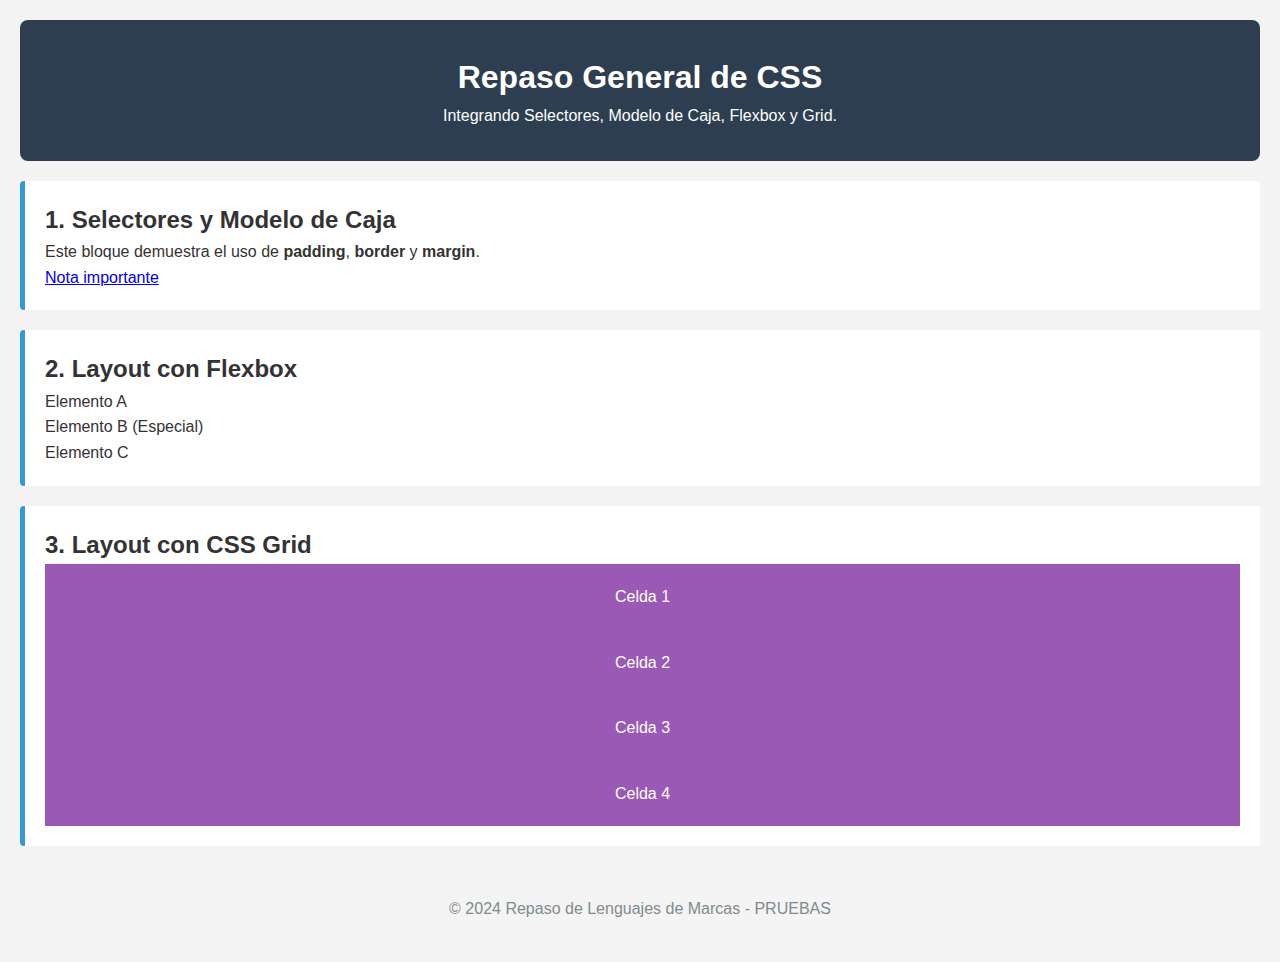
<file: index.html>
<!DOCTYPE html>
<html lang="es">

<head>
    <meta charset="UTF-8">
    <meta name="viewport" content="width=device-width, initial-scale=1.0">
    <title>Ejercicio de Repaso 2: Unificación de Conceptos</title>
    <link rel="stylesheet" href="style.css">
</head>

<body>

    <header>
        <h1 id="main-title">Repaso General de CSS</h1>
        <p class="intro-text">Integrando Selectores, Modelo de Caja, Flexbox y Grid.</p>
    </header>

    <main>
        <!-- Ejercicio Selectores y Modelo de Caja -->
        <section class="seccion-repaso">
            <h2>1. Selectores y Modelo de Caja</h2>
            <div class="caja-ejemplo">
                <p>Este bloque demuestra el uso de <strong>padding</strong>, <strong>border</strong> y
                    <strong>margin</strong>.
                </p>
                <a href="https://www.youtube.com/watch?v=dQw4w9WgXcQ" target="_blank" class="etiqueta-destacada">Nota
                    importante</a>
            </div>
        </section>

        <!-- Ejercicio Flexbox -->
        <section class="seccion-repaso">
            <h2>2. Layout con Flexbox</h2>
            <div class="contenedor-flex">
                <div class="item-flex">Elemento A</div>
                <div class="item-flex item-especial">Elemento B (Especial)</div>
                <div class="item-flex">Elemento C</div>
            </div>
        </section>

        <!-- Ejercicio Grid -->
        <section class="seccion-repaso">
            <h2>3. Layout con CSS Grid</h2>
            <div class="contenedor-grid">
                <div class="celda">Celda 1</div>
                <div class="celda">Celda 2</div>
                <div class="celda">Celda 3</div>
                <div class="celda">Celda 4</div>
            </div>
        </section>
    </main>

    <footer>
        <p>&copy; 2024 Repaso de Lenguajes de Marcas - PRUEBAS</p>
    </footer>

</body>

</html>
</file>
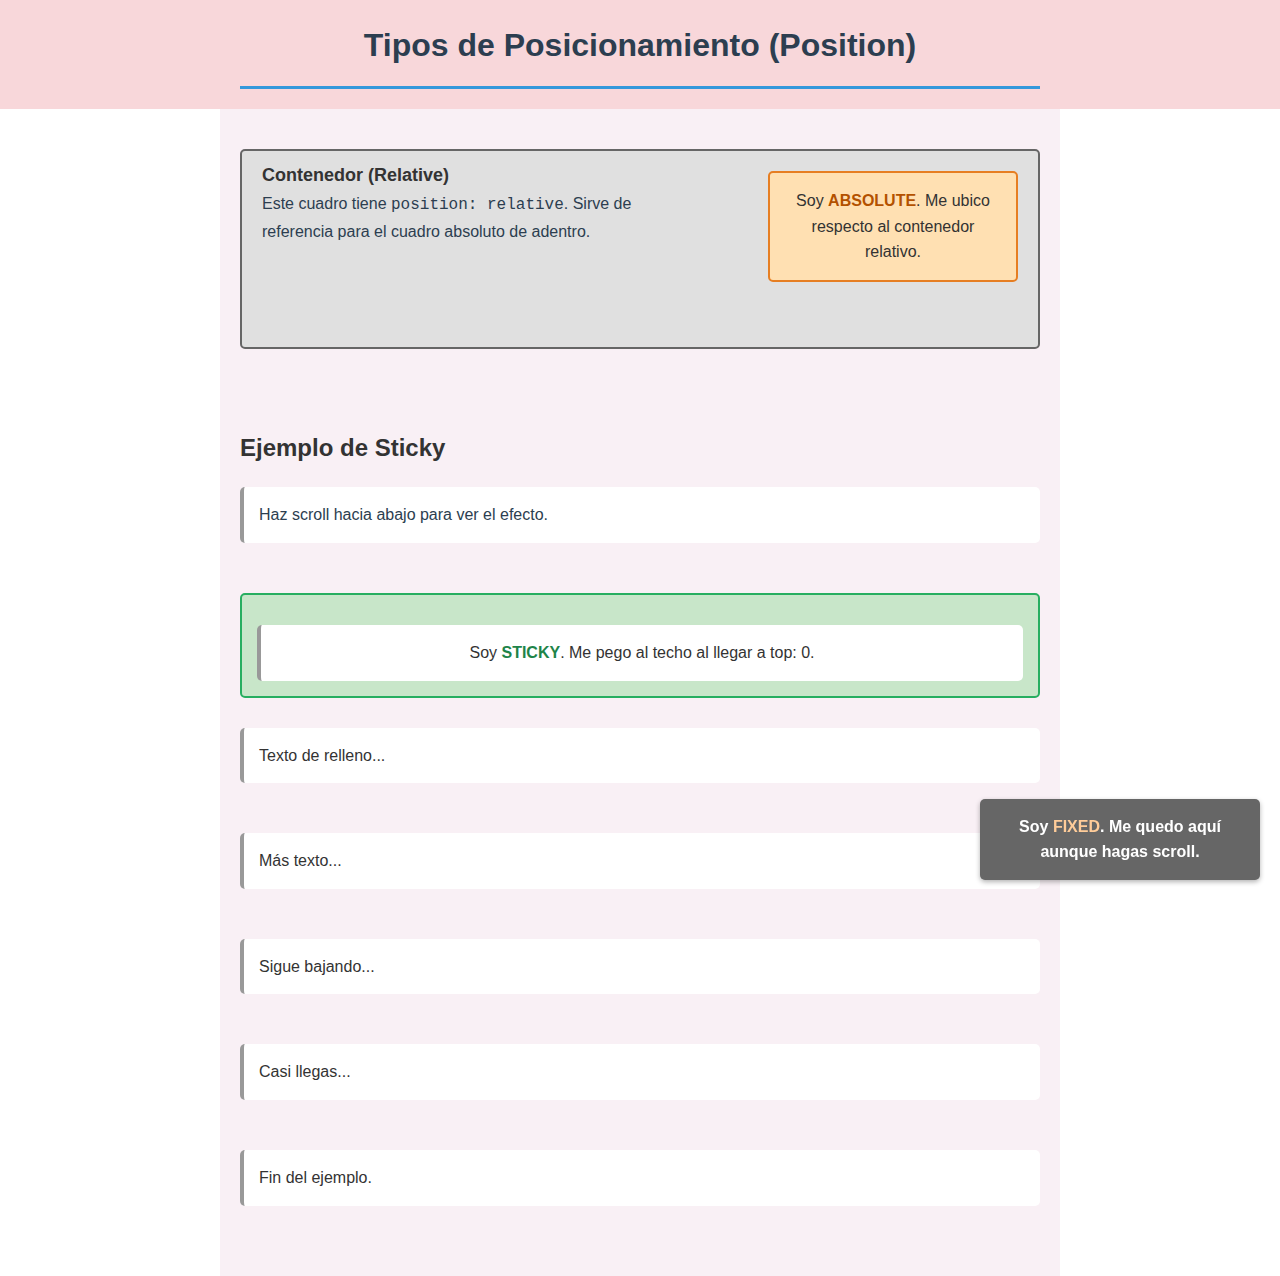
<file: Ejercicio_05_Posicionamiento/index.html>
<!DOCTYPE html>
<html lang="es">

<head>
    <meta charset="UTF-8">
    <title>Ejercicio 5: Posicionamiento CSS</title>
    <link rel="stylesheet" href="style.css">
</head>

<body>
    <header>
        <h1>Tipos de Posicionamiento (Position)</h1>
    </header>

    <div class="caja-fija">
        <p>Soy <strong>FIXED</strong>. Me quedo aquí aunque hagas scroll.</p>
    </div>

    <main>
        <section class="contenedor-relativo">
            <h2>Contenedor (Relative)</h2>
            <p>Este cuadro tiene <code>position: relative</code>. Sirve de referencia para el cuadro absoluto de
                adentro.</p>

            <div class="caja-absoluta">
                <p>Soy <strong>ABSOLUTE</strong>. Me ubico respecto al contenedor relativo.</p>
            </div>
        </section>

        <section class="scroll-demo">
            <h2>Ejemplo de Sticky</h2>
            <p>Haz scroll hacia abajo para ver el efecto.</p>

            <div class="caja-sticky">
                <p>Soy <strong>STICKY</strong>. Me pego al techo al llegar a top: 0.</p>
            </div>

            <p style="margin-bottom: 50px;">Texto de relleno...</p>
            <p style="margin-bottom: 50px;">Más texto...</p>
            <p style="margin-bottom: 50px;">Sigue bajando...</p>
            <p style="margin-bottom: 50px;">Casi llegas...</p>
            <p style="margin-bottom: 50px;">Fin del ejemplo.</p>
        </section>
    </main>
</body>

</html>
</file>
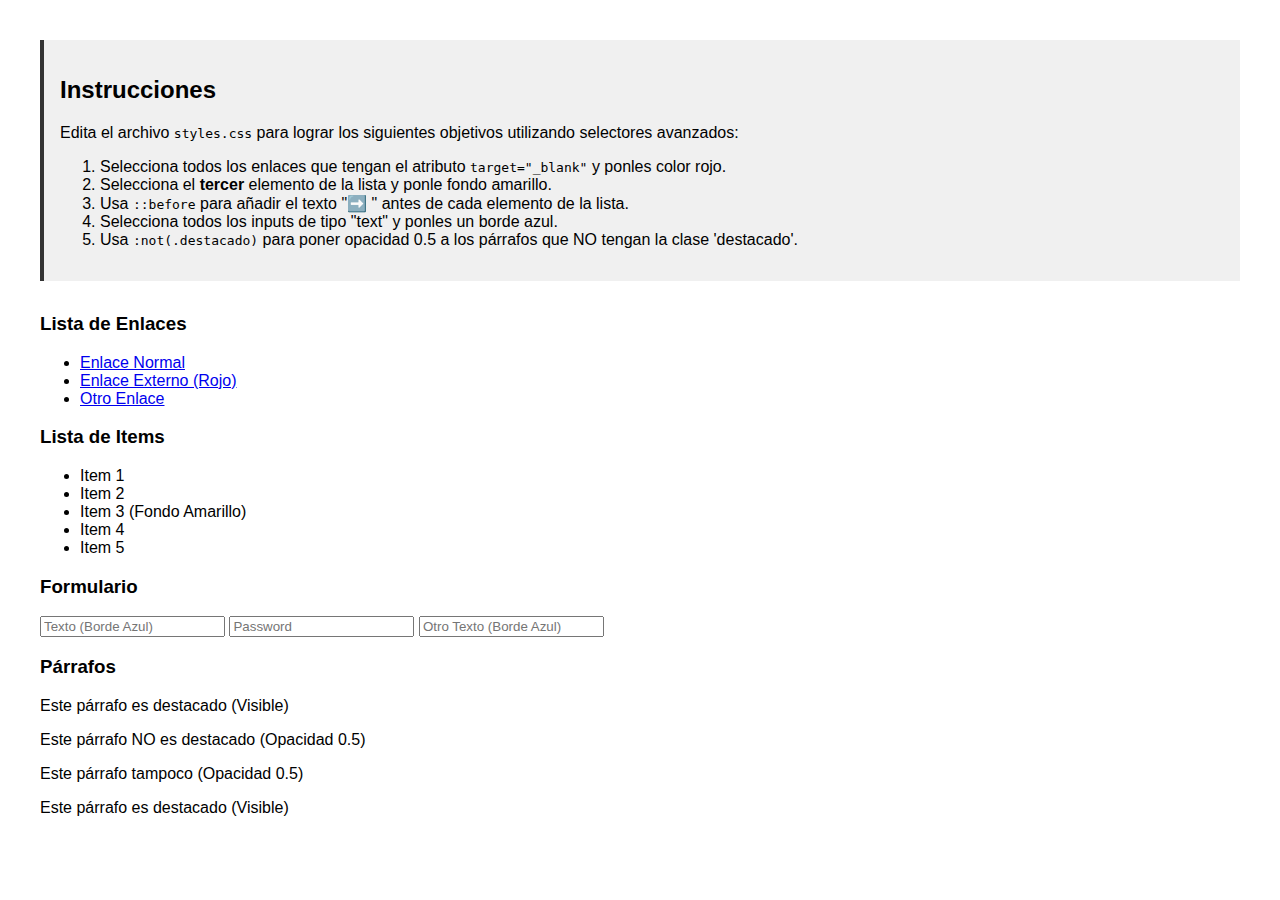
<file: Ejercicio_11_Selectores_Avanzados/index.html>
<!DOCTYPE html>
<html lang="es">
<head>
    <meta charset="UTF-8">
    <meta name="viewport" content="width=device-width, initial-scale=1.0">
    <title>Ejercicio 11: Selectores Avanzados</title>
    <link rel="stylesheet" href="styles.css">
    <style>
        body { font-family: sans-serif; padding: 2rem; }
        .instrucciones { background: #f0f0f0; padding: 1rem; margin-bottom: 2rem; border-left: 4px solid #333; }
        /* No toques este estilo base, trabaja en styles.css */
    </style>
</head>
<body>

    <div class="instrucciones">
        <h2>Instrucciones</h2>
        <p>Edita el archivo <code>styles.css</code> para lograr los siguientes objetivos utilizando selectores avanzados:</p>
        <ol>
            <li>Selecciona todos los enlaces que tengan el atributo <code>target="_blank"</code> y ponles color rojo.</li>
            <li>Selecciona el <strong>tercer</strong> elemento de la lista y ponle fondo amarillo.</li>
            <li>Usa <code>::before</code> para añadir el texto "➡️ " antes de cada elemento de la lista.</li>
            <li>Selecciona todos los inputs de tipo "text" y ponles un borde azul.</li>
            <li>Usa <code>:not(.destacado)</code> para poner opacidad 0.5 a los párrafos que NO tengan la clase 'destacado'.</li>
        </ol>
    </div>

    <h3>Lista de Enlaces</h3>
    <ul>
        <li><a href="#">Enlace Normal</a></li>
        <li><a href="#" target="_blank">Enlace Externo (Rojo)</a></li>
        <li><a href="#">Otro Enlace</a></li>
    </ul>

    <h3>Lista de Items</h3>
    <ul class="lista-items">
        <li>Item 1</li>
        <li>Item 2</li>
        <li>Item 3 (Fondo Amarillo)</li>
        <li>Item 4</li>
        <li>Item 5</li>
    </ul>

    <h3>Formulario</h3>
    <form>
        <input type="text" placeholder="Texto (Borde Azul)">
        <input type="password" placeholder="Password">
        <input type="text" placeholder="Otro Texto (Borde Azul)">
    </form>

    <h3>Párrafos</h3>
    <p class="destacado">Este párrafo es destacado (Visible)</p>
    <p>Este párrafo NO es destacado (Opacidad 0.5)</p>
    <p>Este párrafo tampoco (Opacidad 0.5)</p>
    <p class="destacado">Este párrafo es destacado (Visible)</p>

</body>
</html>
</file>
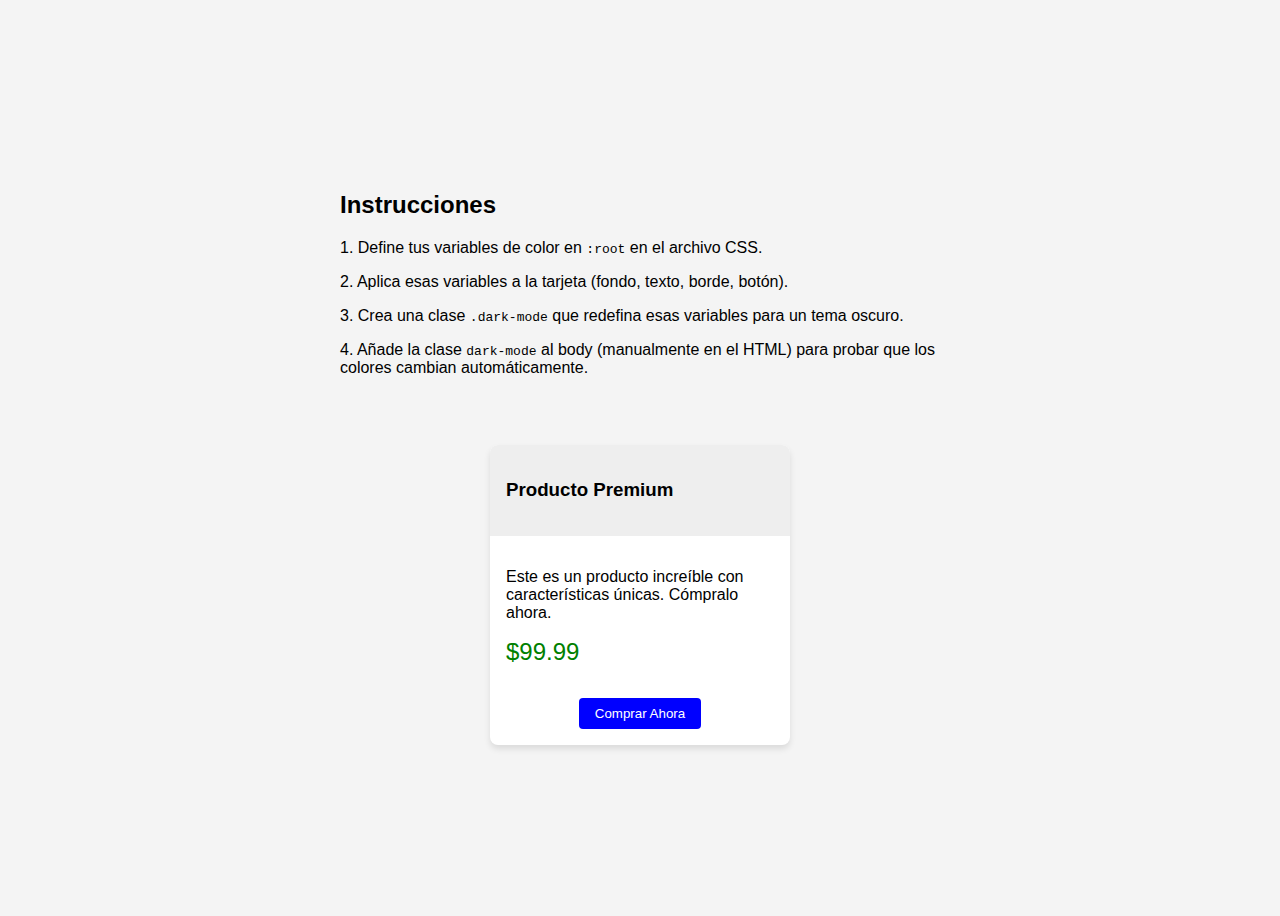
<file: Ejercicio_12_Variables_CSS/index.html>
<!DOCTYPE html>
<html lang="es">

<head>
    <meta charset="UTF-8">
    <title>Ejercicio 12: Variables CSS</title>
    <link rel="stylesheet" href="styles.css">
    <style>
        body {
            font-family: sans-serif;
            display: flex;
            justify-content: center;
            align-items: center;
            min-height: 100vh;
            background-color: #f4f4f4;
            flex-direction: column;
            gap: 20px;
        }

        .instrucciones {
            max-width: 600px;
            margin-bottom: 2rem;
        }
    </style>
</head>

<body>

    <div class="instrucciones">
        <h2>Instrucciones</h2>
        <p>1. Define tus variables de color en <code>:root</code> en el archivo CSS.</p>
        <p>2. Aplica esas variables a la tarjeta (fondo, texto, borde, botón).</p>
        <p>3. Crea una clase <code>.dark-mode</code> que redefina esas variables para un tema oscuro.</p>
        <p>4. Añade la clase <code>dark-mode</code> al body (manualmente en el HTML) para probar que los colores cambian
            automáticamente.</p>
    </div>

    <!-- Tarjeta de Producto -->
    <div class="card">
        <div class="card-header">
            <h3>Producto Premium</h3>
        </div>
        <div class="card-body">
            <p>Este es un producto increíble con características únicas. Cómpralo ahora.</p>
            <div class="price">$99.99</div>
        </div>
        <div class="card-footer">
            <button class="btn">Comprar Ahora</button>
        </div>
    </div>

</body>

</html>
</file>
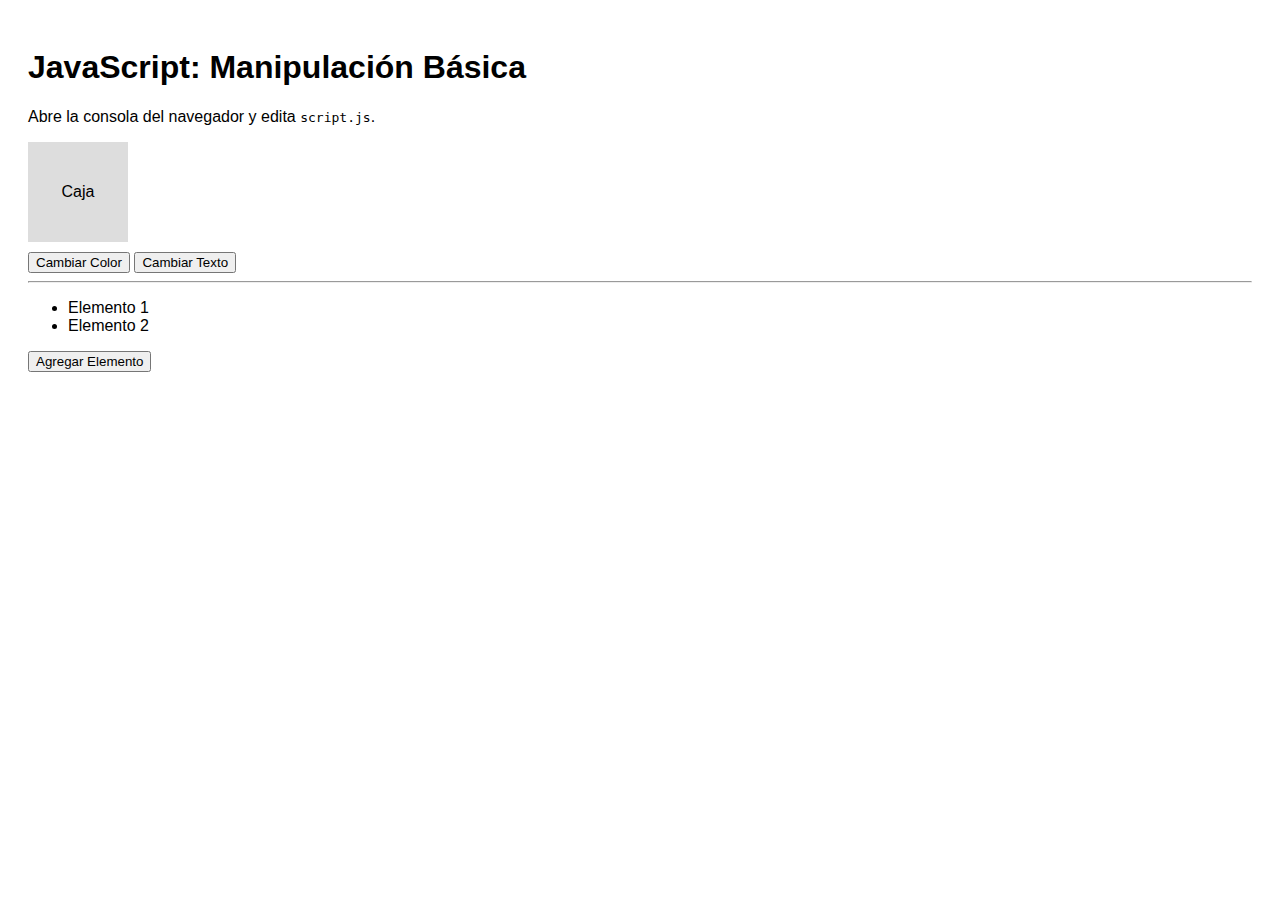
<file: Ejercicio_21_JS_Basico_Manipulacion_DOM/index.html>
<!DOCTYPE html>
<html lang="es">

<head>
    <meta charset="UTF-8">
    <title>Ejercicio 21: Manipulación DOM</title>
    <style>
        body {
            font-family: sans-serif;
            padding: 20px;
        }

        .caja {
            width: 100px;
            height: 100px;
            background: #ddd;
            margin: 10px 0;
            display: flex;
            align-items: center;
            justify-content: center;
        }
    </style>
</head>

<body>
    <h1>JavaScript: Manipulación Básica</h1>
    <p>Abre la consola del navegador y edita <code>script.js</code>.</p>

    <div id="miCaja" class="caja">Caja</div>
    <button id="btnColor">Cambiar Color</button>
    <button id="btnTexto">Cambiar Texto</button>

    <hr>

    <ul id="lista">
        <li>Elemento 1</li>
        <li>Elemento 2</li>
    </ul>
    <button id="btnAgregar">Agregar Elemento</button>

    <script src="script.js"></script>
</body>

</html>
</file>
<file: style.css>
/* =========================================
   EXAMEN: REPASO CSS
   Instrucciones: Completa las secciones indicadas 
   para lograr el diseño del ejemplo.
   ========================================= */

/* 1. RESET BÁSICO (Completa el box-sizing) */
* {
    margin: 0;
    padding: 0;
    /* Tu código aquí */
}

body {
    font-family: 'Segoe UI', Tahoma, Geneva, Verdana, sans-serif;
    line-height: 1.6;
    background-color: #f4f4f4;
    color: #333;
    padding: 20px;
}

/* HEADER Y FOOTER (Estilos básicos ya definidos) */
header {
    text-align: center;
    background-color: #2c3e50;
    color: white;
    padding: 2rem;
    margin-bottom: 20px;
    border-radius: 8px;
}

footer {
    text-align: center;
    margin-top: 30px;
    padding: 20px;
    color: #7f8c8d;
}

.seccion-repaso {
    background: white;
    padding: 20px;
    margin-bottom: 20px;
    border-left: 5px solid #3498db;
    border-radius: 4px;
}

/* =========================================
   A COMPLETAR POR EL ESTUDIANTE
   ========================================= */

/* 1. MODELO DE CAJA 
   Añade borde, padding y margen a .caja-ejemplo
*/
.caja-ejemplo {
    /* Tu código aquí */
}

.etiqueta-destacada {
    /* Dale estilo de botón rojo al enlace */
}

/* 2. FLEXBOX 
   Convierte .contenedor-flex en un contenedor flex 
   y reparte el espacio equitativamente.
*/
.contenedor-flex {
    /* Tu código aquí */
}

.item-flex {
    /* Tu código aquí */
}

/* 3. GRID LAYOUT
   Crea una rejilla de 2 columnas para .contenedor-grid
*/
.contenedor-grid {
    /* Tu código aquí */
}

.celda {
    background: #9b59b6;
    color: white;
    padding: 20px;
    text-align: center;
}
</file>
<file: Ejercicio_05_Posicionamiento/style.css>
body {
    font-family: 'Segoe UI', Tahoma, Geneva, Verdana, sans-serif;
    line-height: 1.6;
    margin: 0;
    padding: 0;
    background-color: #fff;
    color: #333;
}

header {
    max-width: 100%;
    margin: 0;
    padding: 20px;
    background-color: #f8d7da;
}

h1 {
    color: #2c3e50;
    border-bottom: 3px solid #3498db;
    padding-bottom: 15px;
    text-align: center;
    width: 100%;
    max-width: 800px;
    margin: 0 auto;
}

main {
    max-width: 800px;
    margin: 0 auto;
    padding: 20px;
    background-color: #f9f0f5;
}

section {
    margin-bottom: 40px;
}

section h2 + p {
    text-align: left;
    font-size: 16px;
    color: #2c3e50;
    margin: 0 0 25px 0;
    padding: 0;
}

.caja-fija {
    position: fixed;
    bottom: 20px;
    right: 20px;
    background-color: #666666;
    color: white;
    border: none;
    border-radius: 5px;
    padding: 15px;
    font-weight: bold;
    cursor: pointer;
    box-shadow: 0 2px 5px rgba(0,0,0,0.3);
    z-index: 100;
    width: 250px;
    text-align: center;
}

.caja-fija p {
    margin: 0;
}

.caja-fija strong {
    color: #ffcc99;
}

.contenedor-relativo {
    position: relative;
    width: 100%;
    height: 200px;
    margin: 20px 0 40px 0;
    background-color: #e0e0e0;
    border: 2px solid #666666;
    padding: 20px;
    border-radius: 5px;
    box-sizing: border-box;
}

.contenedor-relativo h2 {
    position: absolute;
    top: 10px;
    left: 20px;
    margin: 0;
    font-size: 18px;
}

.contenedor-relativo h2 + p {
    position: absolute;
    top: 40px;
    left: 20px;
    margin: 0;
    width: 400px;
}

.caja-absoluta {
    position: absolute;
    top: 20px;
    right: 20px;
    background-color: #ffe0b2;
    border: 2px solid #e67e22;
    border-radius: 5px;
    padding: 15px;
    width: 250px;
    text-align: center;
    box-sizing: border-box;
}

.caja-absoluta p {
    margin: 0;
}

.caja-absoluta strong {
    color: #b35100;
}

.scroll-demo {
    position: relative;
    padding-top: 20px;
}

.caja-sticky {
    position: sticky;
    top: 0;
    background-color: #c8e6c9;
    border: 2px solid #27ae60;
    border-radius: 5px;
    padding: 15px;
    margin: 20px 0 30px 0;
    text-align: center;
    z-index: 10;
}

.caja-sticky p {
    margin: 0;
}

.caja-sticky strong {
    color: #1e8449;
}

.scroll-demo p {
    margin: 15px 0;
    padding: 15px;
    background-color: white;
    border-radius: 5px;
    border-left: 4px solid #999999;
    margin-bottom: 50px;
}

.scroll-demo p:last-child {
    margin-bottom: 0;
}
</file>
<file: Ejercicio_11_Selectores_Avanzados/styles.css>
/* Ejercicio 11: Selectores Avanzados */

/* 1. Enlaces con target="_blank" */


/* 2. Tercer elemento de la lista .lista-items */


/* 3. Pseudo-elemento ::before en los items de la lista */


/* 4. Inputs de tipo text */


/* 5. Párrafos que NO sean .destacado */
</file>
<file: Ejercicio_12_Variables_CSS/styles.css>
/* Ejercicio 12: Variables CSS */

:root {
    /* Define aquí tus variables */
    /* Ej: --primary-color: #007bff; */

}

.card {
    /* Usa las variables aquí */
    /* border: 1px solid var(--border-color); */
    width: 300px;
    border-radius: 8px;
    overflow: hidden;
    box-shadow: 0 4px 6px rgba(0, 0, 0, 0.1);
    background-color: white;
    /* Usa variable */
    color: black;
    /* Usa variable */
}

.card-header {
    padding: 1rem;
    background-color: #eee;
    /* Usa variable */
    font-weight: bold;
}

.card-body {
    padding: 1rem;
}

.price {
    font-size: 1.5rem;
    color: green;
    /* Usa variable */
    margin-top: 1rem;
}

.card-footer {
    padding: 1rem;
    text-align: center;
}

.btn {
    padding: 0.5rem 1rem;
    background-color: blue;
    /* Usa variable */
    color: white;
    /* Usa variable */
    border: none;
    border-radius: 4px;
    cursor: pointer;
}

/* Modo Oscuro */
.dark-mode {
    /* Redefine las variables aquí para cambiar a colores oscuros */

}

/* Nota: Para que el .dark-mode aplique a todo, deberías aplicarlo al body o un contenedor padre y asegurarte que las variables se hereden o estén definidas en el ámbito correcto */
</file>
